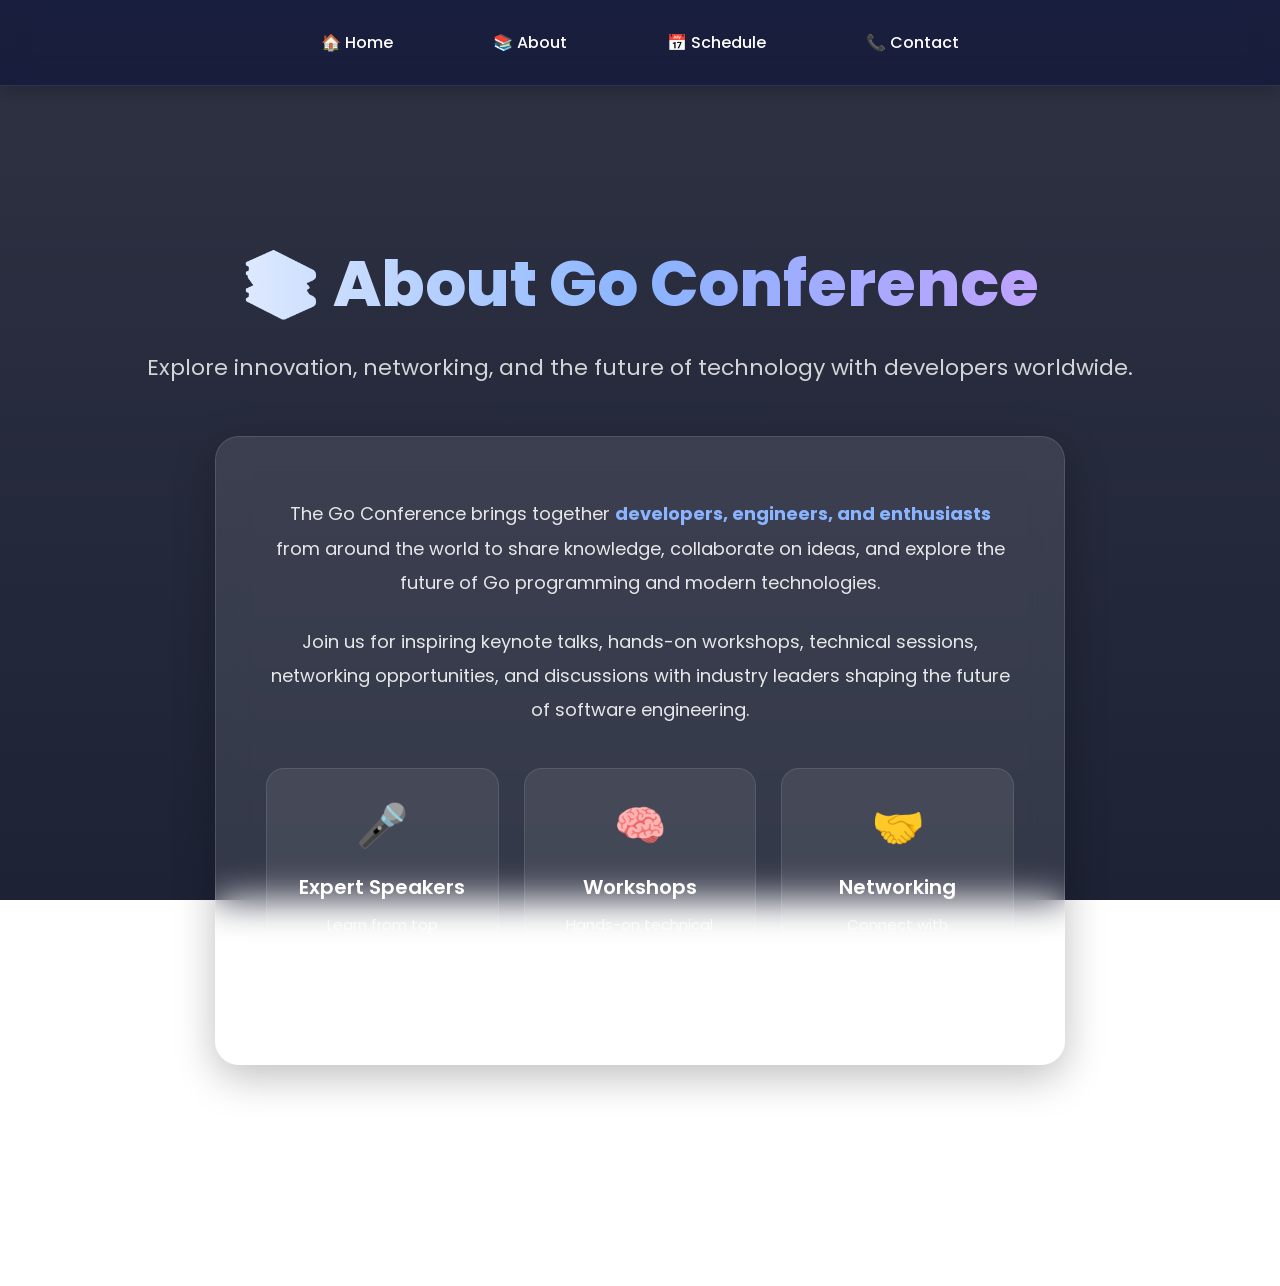
<file: about.html>
<!DOCTYPE html>
<html>
<head>
    <meta charset="UTF-8">
    <meta name="viewport" content="width=device-width, initial-scale=1.0">
    <title>About - Go Conference</title>

    <link rel="stylesheet" href="/style.css">

    <link rel="preconnect" href="https://fonts.googleapis.com">
    <link rel="preconnect" href="https://fonts.gstatic.com" crossorigin>

    <link href="https://fonts.googleapis.com/css2?family=Poppins:wght@300;400;500;600;700;800&display=swap" rel="stylesheet">

    <style>

        *{
            margin:0;
            padding:0;
            box-sizing:border-box;
            font-family:'Poppins',sans-serif;
        }

        body{
            background:
            linear-gradient(rgba(10,15,35,0.85), rgba(10,15,35,0.92)),
            url('https://images.unsplash.com/photo-1516321318423-f06f85e504b3?q=80&w=2070&auto=format&fit=crop');

            background-size:cover;
            background-position:center;
            background-attachment:fixed;
            min-height:100vh;
            color:white;
        }

        .container{
            width:90%;
            max-width:1200px;
            margin:auto;
        }

        /* NAVBAR */

        nav{
            background:rgba(18,25,60,0.78);
            backdrop-filter:blur(14px);
            padding:18px 0;
            position:sticky;
            top:0;
            z-index:100;
            border-bottom:1px solid rgba(255,255,255,0.1);
            box-shadow:0 4px 20px rgba(0,0,0,0.25);

            display:flex;
            justify-content:center;
            align-items:center;
            gap:20px;
            flex-wrap:wrap;
        }

        nav a{
            color:white;
            text-decoration:none;
            padding:12px 20px;
            border-radius:12px;
            font-size:16px;
            font-weight:500;
            transition:0.3s ease;
        }

        nav a:hover{
            background:rgba(255,255,255,0.12);
            transform:translateY(-2px);
        }

        /* HERO */

        h1{
            text-align:center;
            margin-top:90px;
            font-size:64px;
            font-weight:800;

            background:linear-gradient(90deg,#ffffff,#8ab4ff,#d39bff);

            -webkit-background-clip:text;
            -webkit-text-fill-color:transparent;
        }

        .subtitle{
            text-align:center;
            margin-top:18px;
            color:rgba(255,255,255,0.8);
            font-size:22px;
            line-height:1.7;
        }

        /* CARD */

        .about-card{

            background:rgba(255,255,255,0.1);
            backdrop-filter:blur(18px);

            border:1px solid rgba(255,255,255,0.12);

            border-radius:24px;

            padding:50px;

            margin-top:50px;

            box-shadow:0 12px 40px rgba(0,0,0,0.25);

            max-width:850px;

            margin-left:auto;
            margin-right:auto;

            transition:0.4s ease;
        }

        .about-card:hover{
            transform:translateY(-6px);
        }

        .about-card p{
            font-size:18px;
            line-height:1.9;
            color:rgba(255,255,255,0.88);
            margin-bottom:25px;
        }

        .highlight{
            color:#8ab4ff;
            font-weight:700;
        }

        /* FEATURE GRID */

        .features{

            display:grid;

            grid-template-columns:repeat(auto-fit,minmax(220px,1fr));

            gap:25px;

            margin-top:40px;
        }

        .feature-box{

            background:rgba(255,255,255,0.08);

            border:1px solid rgba(255,255,255,0.1);

            border-radius:18px;

            padding:25px;

            text-align:center;

            transition:0.3s ease;
        }

        .feature-box:hover{

            background:rgba(255,255,255,0.12);

            transform:translateY(-5px);
        }

        .feature-icon{
            font-size:42px;
            margin-bottom:15px;
        }

        .feature-title{
            font-size:20px;
            font-weight:600;
            margin-bottom:10px;
        }

        .feature-desc{
            color:rgba(255,255,255,0.72);
            font-size:15px;
            line-height:1.7;
        }

        /* FOOTER */

        footer{

            margin-top:80px;

            text-align:center;

            padding:30px;

            color:rgba(255,255,255,0.65);

            font-size:14px;
        }

        /* MOBILE */

        @media(max-width:768px){

            h1{
                font-size:42px;
                margin-top:60px;
            }

            .subtitle{
                font-size:18px;
            }

            .about-card{
                padding:30px;
            }

        }

    </style>

</head>

<body>

    <!-- NAVBAR -->

    <nav>

        <a href="/">🏠 Home</a>

        <a href="/about">📚 About</a>

        <a href="/schedule">📅 Schedule</a>

        <a href="/contact">📞 Contact</a>

    </nav>

    <!-- MAIN -->

    <div class="container">

        <h1>📚 About Go Conference</h1>

        <p class="subtitle">
            Explore innovation, networking, and the future of technology with developers worldwide.
        </p>

        <!-- ABOUT CARD -->

        <div class="about-card">

            <p>
                The Go Conference brings together
                <span class="highlight">developers, engineers, and enthusiasts</span>
                from around the world to share knowledge, collaborate on ideas,
                and explore the future of Go programming and modern technologies.
            </p>

            <p>
                Join us for inspiring keynote talks, hands-on workshops,
                technical sessions, networking opportunities, and discussions
                with industry leaders shaping the future of software engineering.
            </p>

            <!-- FEATURES -->

            <div class="features">

                <div class="feature-box">

                    <div class="feature-icon">🎤</div>

                    <div class="feature-title">
                        Expert Speakers
                    </div>

                    <div class="feature-desc">
                        Learn from top engineers and technology leaders.
                    </div>

                </div>

                <div class="feature-box">

                    <div class="feature-icon">🧠</div>

                    <div class="feature-title">
                        Workshops
                    </div>

                    <div class="feature-desc">
                        Hands-on technical sessions and live coding experiences.
                    </div>

                </div>

                <div class="feature-box">

                    <div class="feature-icon">🤝</div>

                    <div class="feature-title">
                        Networking
                    </div>

                    <div class="feature-desc">
                        Connect with developers and professionals globally.
                    </div>

                </div>

            </div>

        </div>

    </div>

    <!-- FOOTER -->

    <footer>

        © 2026 Go Conference | Built with Go & Modern Web Technologies

    </footer>

</body>
</html>
</file>
<file: style.css>
* {
    margin: 0;
    padding: 0;
    box-sizing: border-box;
}

/* BODY */

body {

    font-family: 'Segoe UI', Tahoma, Geneva, Verdana, sans-serif;

    background:
    linear-gradient(rgba(10,15,35,0.82), rgba(10,15,35,0.90)),
    url('https://images.unsplash.com/photo-1511578314322-379afb476865?q=80&w=2070&auto=format&fit=crop');

    background-size: cover;
    background-position: center;
    background-attachment: fixed;

    min-height: 100vh;

    padding: 0;

    color: white;
}

/* NAVBAR */

nav {

    background: rgba(15, 23, 55, 0.82);

    backdrop-filter: blur(14px);

    padding: 18px 0;

    margin-bottom: 0;

    box-shadow: 0 4px 20px rgba(0,0,0,0.25);

    position: sticky;

    top: 0;

    z-index: 100;

    border-bottom: 1px solid rgba(255,255,255,0.08);

    text-align: center;
}

nav a {

    color: white;

    margin: 0 20px;

    text-decoration: none;

    font-weight: 600;

    font-size: 16px;

    transition: all 0.3s ease;

    display: inline-block;

    position: relative;

    padding: 10px 14px;

    border-radius: 10px;
}

nav a:hover {

    background: rgba(255,255,255,0.10);

    color: #8ab4ff;

    transform: translateY(-2px);
}

nav a::after {

    content: '';

    position: absolute;

    bottom: 0;

    left: 12px;

    width: 0;

    height: 2px;

    background: #8ab4ff;

    transition: width 0.3s ease;
}

nav a:hover::after {

    width: calc(100% - 24px);
}

/* CONTAINER */

.container {

    max-width: 900px;

    margin: 0 auto;

    padding: 60px 20px;

    text-align: center;
}

/* HEADINGS */

h1 {

    color: white;

    font-size: 54px;

    margin-bottom: 12px;

    font-weight: 800;

    background: linear-gradient(90deg,#ffffff,#8ab4ff,#d39bff);

    -webkit-background-clip: text;

    -webkit-text-fill-color: transparent;
}

h2 {

    color: white;

    font-size: 32px;

    margin-top: 40px;

    margin-bottom: 20px;

    font-weight: 700;
}

/* PARAGRAPH */

p {

    color: rgba(255,255,255,0.88);

    font-size: 18px;

    margin: 10px 0;

    line-height: 1.7;
}

/* FORM */

form {

    margin: 40px auto;

    padding: 40px;

    background: rgba(255,255,255,0.10);

    backdrop-filter: blur(18px);

    border-radius: 24px;

    width: 100%;

    max-width: 500px;

    box-shadow: 0 12px 40px rgba(0,0,0,0.25);

    border: 1px solid rgba(255,255,255,0.10);

    animation: slideUp 0.5s ease;
}

/* ANIMATION */

@keyframes slideUp {

    from {
        opacity: 0;
        transform: translateY(20px);
    }

    to {
        opacity: 1;
        transform: translateY(0);
    }
}

/* INPUT */

input {

    margin: 12px 0;

    padding: 16px;

    width: 100%;

    border-radius: 14px;

    border: 2px solid rgba(255,255,255,0.08);

    font-size: 15px;

    transition: all 0.3s ease;

    background: rgba(255,255,255,0.08);

    color: white;
}

input:focus {

    outline: none;

    border-color: #8ab4ff;

    background: rgba(255,255,255,0.12);

    box-shadow: 0 0 0 4px rgba(138,180,255,0.15);

    transform: translateY(-2px);
}

input::placeholder {

    color: rgba(255,255,255,0.45);
}

/* BUTTON */

button {

    background: linear-gradient(135deg, #5b86ff 0%, #a855f7 100%);

    color: white;

    border: none;

    margin-top: 18px;

    padding: 16px 28px;

    width: 100%;

    border-radius: 14px;

    cursor: pointer;

    font-size: 17px;

    font-weight: 700;

    transition: all 0.3s ease;

    box-shadow: 0 10px 25px rgba(123,97,255,0.35);
}

button:hover {

    transform: translateY(-3px);

    box-shadow: 0 16px 35px rgba(123,97,255,0.45);
}

button:active {

    transform: translateY(-1px);
}

/* SUCCESS / ERROR BOX */

/* SUCCESS BOX */

.success-box {

    background: rgba(76,175,80,0.18);

    border: 1px solid rgba(76,175,80,0.35);

    color: #d4ffd9 !important;

    padding: 18px;

    border-radius: 14px;

    margin-bottom: 20px;

    font-weight: 600;

    backdrop-filter: blur(10px);

    text-shadow: none !important;
}

/* ERROR BOX */

.error-box {

    background: rgba(255,82,82,0.16);

    border: 1px solid rgba(255,82,82,0.30);

    color: #ffd6d6 !important;

    padding: 18px;

    border-radius: 14px;

    margin-bottom: 20px;

    font-weight: 600;

    backdrop-filter: blur(10px);

    text-shadow: none !important;
}

/* FORCE INNER TEXT COLORS */

.success-box *,
.success-box p,
.success-box span,
.success-box div {

    color: #d4ffd9 !important;
}

.error-box *,
.error-box p,
.error-box span,
.error-box div {

    color: #ffd6d6 !important;
}S

/* LIST */

ul {

    list-style: none;

    background: rgba(255,255,255,0.10);

    backdrop-filter: blur(18px);

    border-radius: 20px;

    padding: 25px 30px;

    max-width: 600px;

    margin: 25px auto;

    box-shadow: 0 12px 40px rgba(0,0,0,0.20);

    border: 1px solid rgba(255,255,255,0.08);

    text-align: left;
}

li {

    color: white;

    padding: 16px 0;

    border-bottom: 1px solid rgba(255,255,255,0.08);

    font-size: 16px;

    transition: all 0.3s ease;
}

li:last-child {

    border-bottom: none;
}

li:hover {

    padding-left: 10px;

    color: #8ab4ff;
}

li::before {

    content: "✓ ";

    color: #8ab4ff;

    font-weight: bold;

    margin-right: 10px;
}

/* LINKS */

a {

    transition: 0.3s ease;
}

/* MOBILE */

@media (max-width: 768px) {

    h1 {

        font-size: 38px;
    }

    h2 {

        font-size: 24px;
    }

    nav a {

        margin: 6px;

        font-size: 14px;
    }

    form {

        padding: 30px 20px;
    }

    .container {

        padding: 35px 15px;
    }
   
    
}
/* FORCE BOOKING CONFIRMATION TEXT COLOR */

div[style*="#d4edda"],
div[style*="#fff3cd"],
div[style*="background: #d4edda"],
div[style*="background: #fff3cd"] {

    color: #111827 !important;

    font-weight: 600 !important;
}

/* All text inside confirmation boxes */

div[style*="#d4edda"] *,
div[style*="#fff3cd"] * {

    color: #111827 !important;

    text-shadow: none !important;
}

/* Force paragraph visibility */

.success-message,
.confirmation-message,
.booking-success {

    color: #111827 !important;
}
</file>
